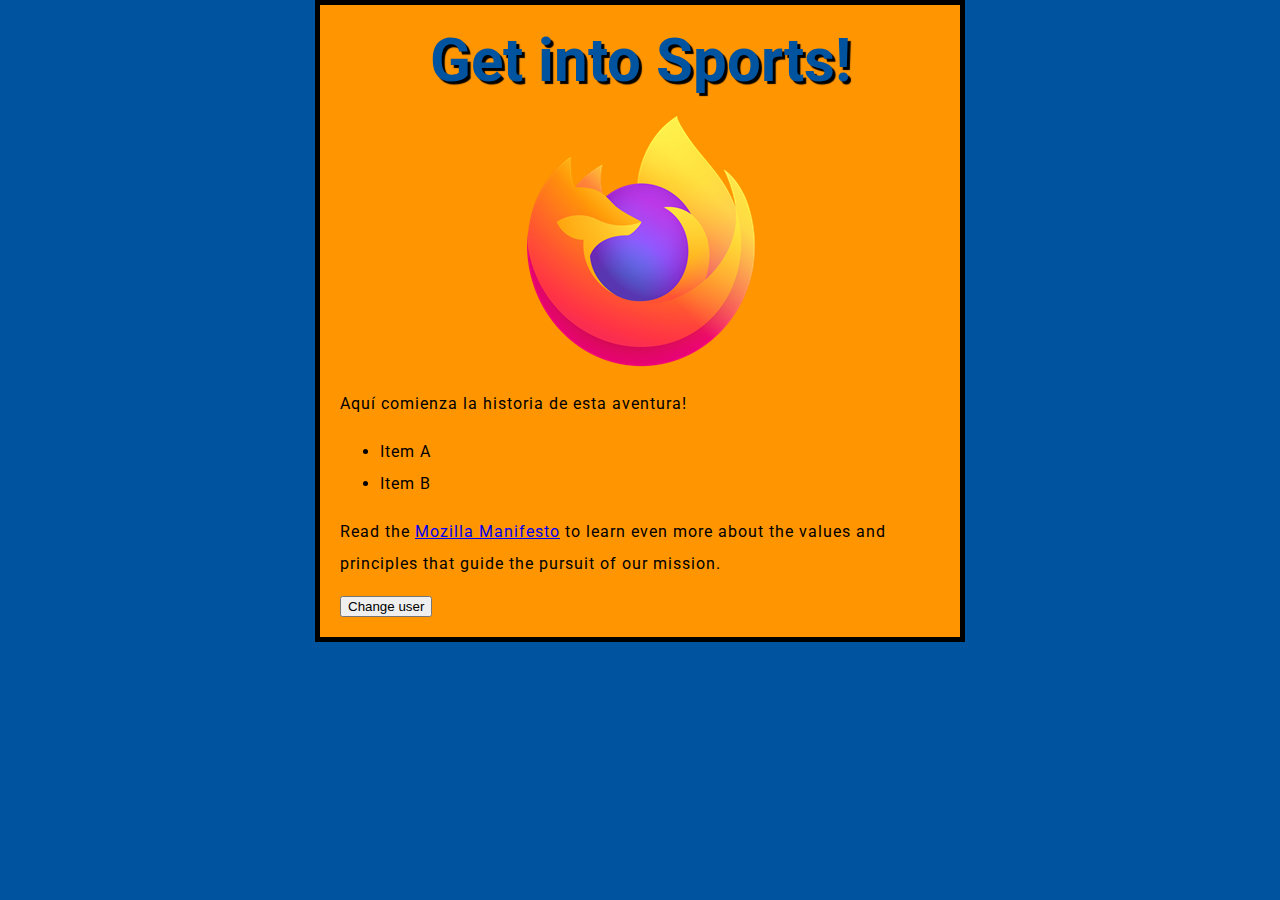
<file: mdn/html/introduction-to-html/getting-started/index.html>
<!DOCTYPE html>
<html>

<head>
    <meta charset='utf-8'>
    <meta http-equiv='X-UA-Compatible' content='IE=edge'>
    <title>Page Title</title>
    <meta name='viewport' content='width=device-width, initial-scale=1'>
    <link rel='stylesheet' type='text/css' media='screen' href='styles/style.css'>
    <link rel="preconnect" href="https://fonts.googleapis.com">
    <link rel="preconnect" href="https://fonts.gstatic.com" crossorigin>
    <link href="https://fonts.googleapis.com/css2?family=Hubballi&family=Roboto:wght@300;500;700&display=swap"
        rel="stylesheet">
</head>

<body>
    <h1>Get into Sports!</h1>
    <!-- <img src="images/lucas-andrade-D4vfn2GTJXA-unsplash.jpg" alt="My test image"> -->
    <img src="images/firefox-icon.png" alt="The Firefox logo: a flaming fox surrounding the Earth.">
    <p>Aquí comienza la historia de esta aventura!</p>
    <ul>
        <li>Item A</li>
        <li>Item B</li>
    </ul>
    <p>Read the <a href="https://www.mozilla.org/en-US/about/manifesto/">Mozilla Manifesto</a> to learn even more about
        the values and principles that guide the pursuit of our mission.</p>
    <button>Change user</button>
    <script src='scripts/main.js'></script>
</body>

</html>
</file>
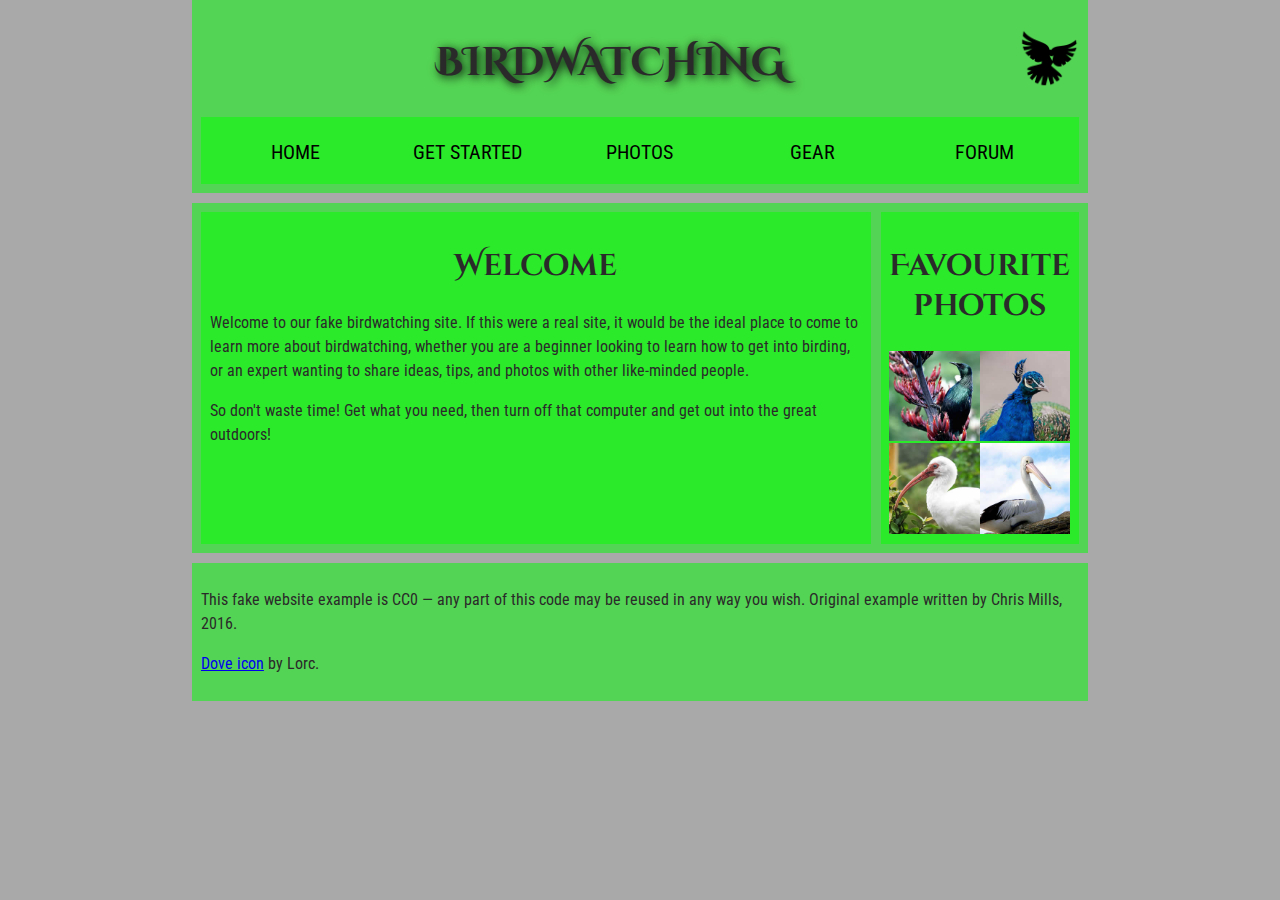
<file: mdn/html/introduction-to-html/structuring-a-page-of-content/index.html>
<!DOCTYPE html>
<html lang="en">
  <head>
    <meta charset="utf-8">
    <title>Birdwatching</title>
    <link href="https://fonts.googleapis.com/css?family=Roboto+Condensed:300%7CCinzel+Decorative:700" rel="stylesheet">
    <link type="text/css" rel="stylesheet" href="style.css">

    <!--[if lt IE 9]>
      <script src="https://cdnjs.cloudflare.com/ajax/libs/html5shiv/3.7.3/html5shiv.js"></script>
    <![endif]-->
  </head>

  <body>

      <header>
        <h1>Birdwatching</h1>
        <img src="dove.png" alt="a simple dove logo">

        <nav>
          <ul>
            <li><span>Home</span></li>
            <li><a href="#">Get started</a></li>
            <li><a href="#">Photos</a></li>
            <li><a href="#">Gear</a></li>
            <li><a href="#">Forum</a></li>
          </ul>
        </nav>

      </header>   
      
      <main>
        <article>
          <h2>Welcome</h2>

          <p>Welcome to our fake birdwatching site. If this were a real site, it would be the ideal place to come to learn more about birdwatching, whether you are a beginner looking to learn how to get into birding, or an expert wanting to share ideas, tips, and photos with other like-minded people.</p>

          <p>So don't waste time! Get what you need, then turn off that computer and get out into the great outdoors!</p>
        </article>
        
        <aside>
          <h2>Favourite photos</h2>

          <a href="favorite-1.jpg"><img src="favorite-1_th.jpg" alt="Small black bird, black claws, long black slender beak, links to larger version of the image"></a>
          <a href="favorite-2.jpg"><img src="favorite-2_th.jpg" alt="Top half of a pretty bird with bright blue plumage on neck, light colored beak, blue headdress, links to larger version of the image"></a>
          <a href="favorite-3.jpg"><img src="favorite-3_th.jpg" alt="Top half of a large bird with white plumage, very long curved narrow light colored break, links to larger version of the image"></a>
          <a href="favorite-4.jpg"><img src="favorite-4_th.jpg" alt="Large bird, mostly white plumage with black plumage on back and rear, long straight white beak, links to larger version of the image"></a>    
        </aside>
      </main>
     
      <footer>
        <p>This fake website example is CC0 — any part of this code may be reused in any way you wish. Original example written by Chris Mills, 2016.</p>

        <p><a href="http://game-icons.net/lorc/originals/dove.html">Dove icon</a> by Lorc.</p>

      </footer>
      
  </body>
</html>
</file>
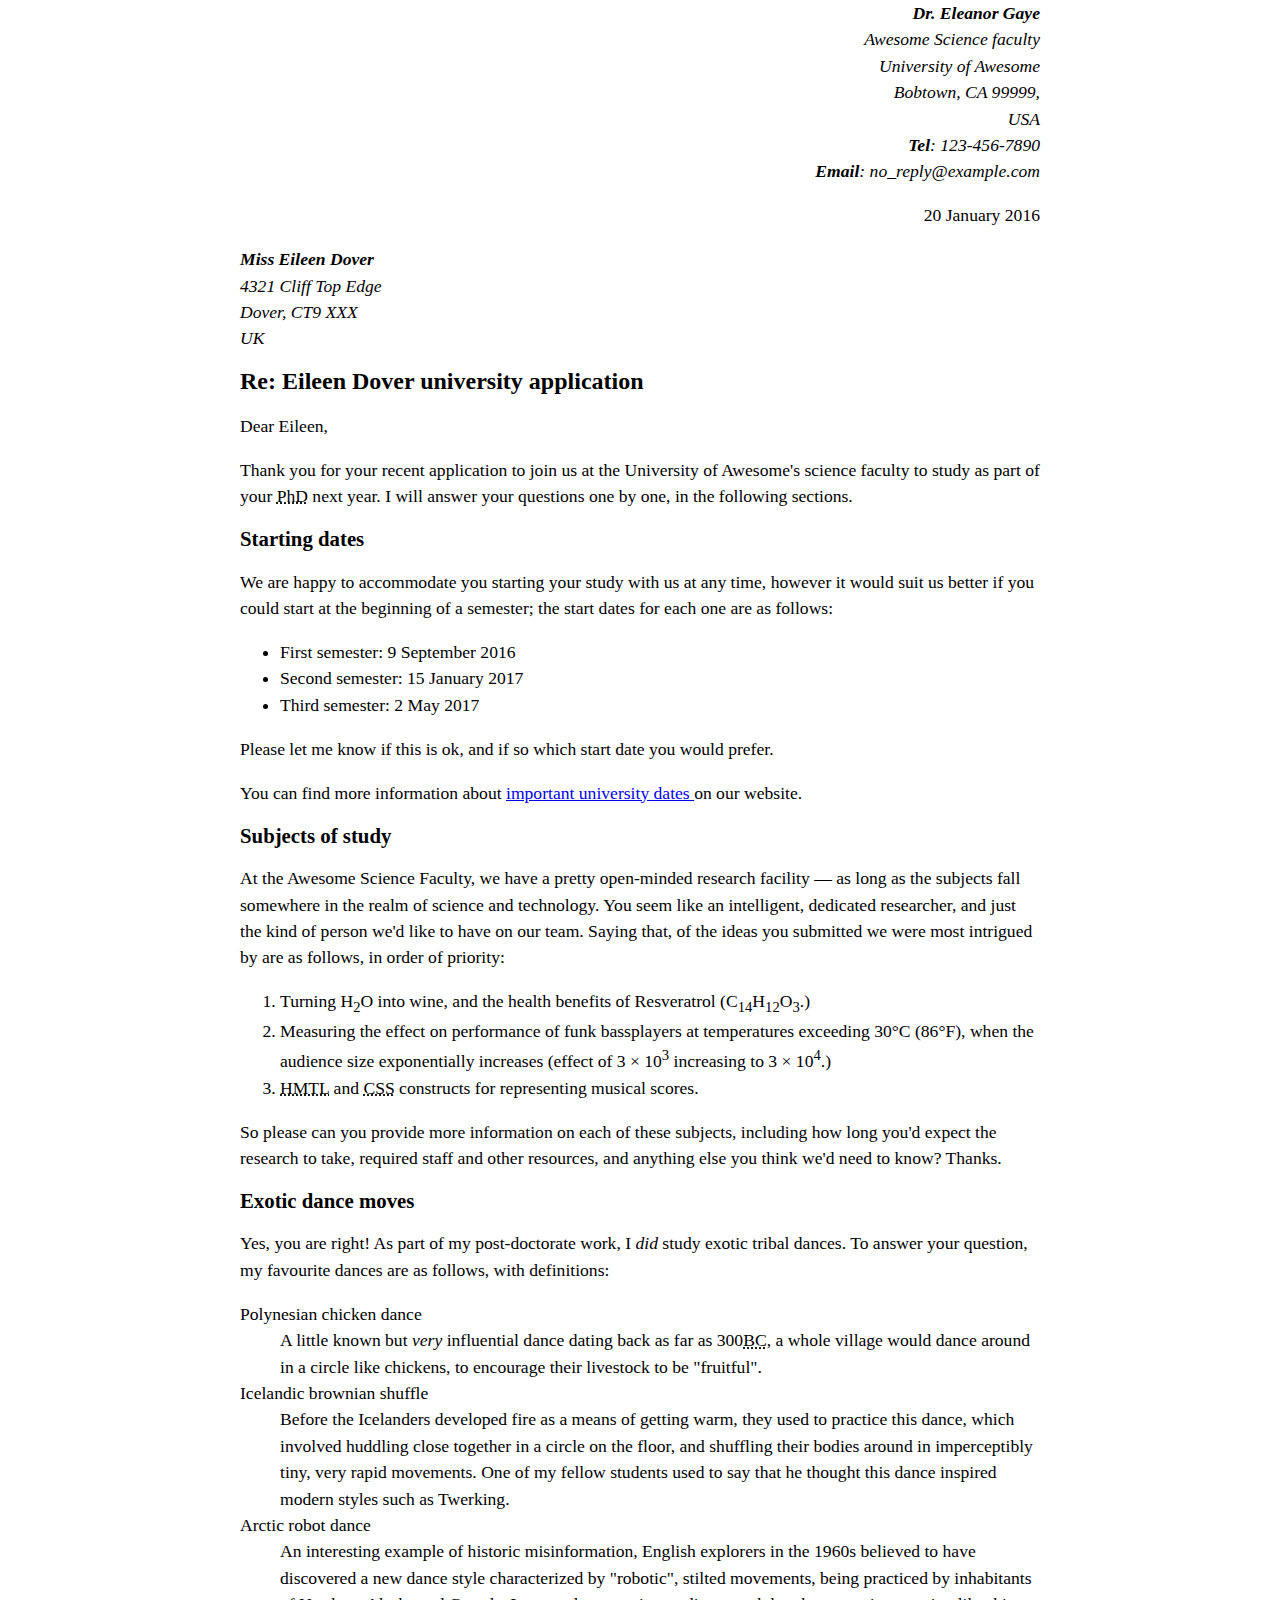
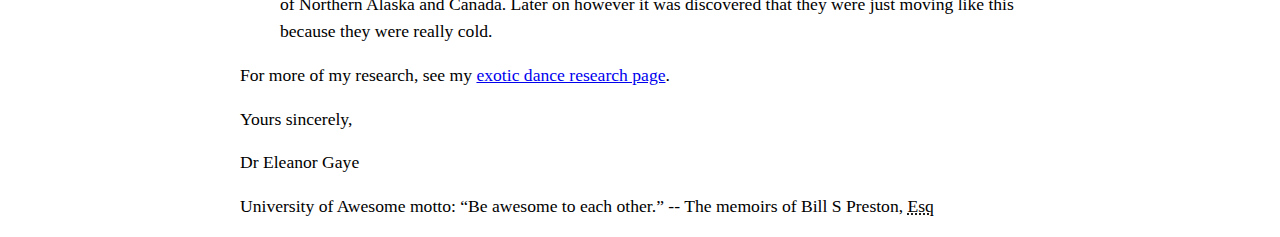
<file: mdn/html/introduction-to-html/marking-up-a-letter/letter.html>
<!DOCTYPE html>
<html lang="en">

<head>
    <meta charset="UTF-8">
    <meta name="author" content="Dr. Eleanor Gaye">
    <meta http-equiv="X-UA-Compatible" content="IE=edge">
    <meta name="viewport" content="width=device-width, initial-scale=1.0">
    <link rel="stylesheet" type="text/css" href="styles/style.css">
    <title>Letter</title>
</head>

<body>
    <address class="sender-column">
        <strong>Dr. Eleanor Gaye</strong><br />
        Awesome Science faculty<br />
        University of Awesome<br />
        Bobtown, CA 99999,<br />
        USA<br />
        <strong>Tel</strong>: 123-456-7890<br />
        <strong>Email</strong>: no_reply@example.com <br />
    </address>

    <p class="sender-column">
        <time datetime="2016-01-20">20 January 2016</time>
    </p>

    <address>
        <strong>Miss Eileen Dover</strong><br />
        4321 Cliff Top Edge<br />
        Dover, CT9 XXX<br />
        UK<br />
    </address>


    <h1>Re: Eileen Dover university application</h1>

    <p>
        Dear Eileen,
    </p>
    <p>
        Thank you for your recent application to join us at the University of Awesome's science faculty to study as part
        of
        your <abbr title="Doctor of Philosophy">PhD</abbr> next year. I will answer your questions one by one, in the
        following sections.
    </p>


    <h2>Starting dates</h2>

    <p>We are happy to accommodate you starting your study with us at any time, however it would suit us better if you
        could start at the beginning of a semester; the start dates for each one are as follows:</p>

    <ul>
        <li>First semester: <time datetime="2016-09-09">9 September 2016</time></li>
        <li>Second semester: <time datetime="2017-01-15">15 January 2017</time></li>
        <li>Third semester: <time datetime="2017-05-02">2 May 2017</time></li>
    </ul>

    <p>
        Please let me know if this is ok, and if so which start date you would prefer.
    </p>

    <p>
        You can find more information about <a href="http://example.com" title="important university dates">important
            university dates </a> on our website.
    </p>

    <h2>Subjects of study</h2>

    <p>
        At the Awesome Science Faculty, we have a pretty open-minded research facility — as long as the subjects fall
        somewhere in the realm of science and technology. You seem like an intelligent, dedicated researcher, and just
        the kind of person we'd like to have on our team. Saying that, of the ideas you submitted we were most intrigued
        by are as follows, in order of priority:
    </p>

    <ol>
        <li>Turning H<sub>2</sub>O into wine, and the health benefits of Resveratrol
            (C<sub>14</sub>H<sub>12</sub>O<sub>3</sub>.)</li>
        <li>Measuring the effect on performance of funk bassplayers at temperatures exceeding 30°C (86°F), when the
            audience size exponentially increases (effect of 3 × 10<sup>3</sup> increasing to 3 × 10<sup>4</sup>.)</li>
        <li><abbr title="HyperText Markup Language">HMTL</abbr> and <abbr title="Cascading Style Sheets">CSS</abbr>
            constructs for representing musical scores.</li>
    </ol>

    <p>
        So please can you provide more information on each of these subjects, including how long you'd expect the
        research
        to take, required staff and other resources, and anything else you think we'd need to know? Thanks.
    </p>

    <h2>Exotic dance moves</h2>

    <p>
        Yes, you are right! As part of my post-doctorate work, I <em>did</em> study exotic tribal dances. To answer your
        question, my
        favourite dances are as follows, with definitions:
    </p>

    <dl>
        <dt>Polynesian chicken dance</dt>
        <dd>
            A little known but <em>very</em> influential dance dating back as far as 300<abbr
                title="Before Christ">BC</abbr>, a
            whole village would dance around in a
            circle like chickens, to encourage their livestock to be "fruitful".
        </dd>
        <dt>Icelandic brownian shuffle</dt>
        <dd>
            Before the Icelanders developed fire as a means of getting warm, they used to practice this dance, which
            involved
            huddling close together in a circle on the floor, and shuffling their bodies around in imperceptibly tiny,
            very
            rapid movements. One of my fellow students used to say that he thought this dance inspired modern styles
            such as
            Twerking.
        </dd>
        <dt>Arctic robot dance</dt>
        <dd>
            An interesting example of historic misinformation, English explorers in the 1960s believed to have
            discovered a new
            dance style characterized by "robotic", stilted movements, being practiced by inhabitants of Northern Alaska
            and
            Canada. Later on however it was discovered that they were just moving like this because they were really
            cold.
        </dd>
    </dl>

    <p>
        For more of my research, see my <a href="http://www.example.com" aria-label="Dr Gaye's exotic dance research">exotic dance research page</a>.
    </p>

    <p>Yours sincerely,</p>
    <p>Dr Eleanor Gaye</p>
    <p>University of Awesome motto: <q>Be awesome to each other.</q> -- <cit>The memoirs of
            Bill S Preston, <abbr title="Esquire">Esq</abbr></cite></p>

</body>

</html>
</file>
<file: mdn/html/introduction-to-html/getting-started/styles/style.css>
/* p, li, h1 {
    color: red;
    width: 500px;
    border: 1px solid black;
} */

html {
    font-size: 10px;
    font-family: Roboto, sans-serif;
}

h1 {
    font-size: 60px;
    text-align: center;
}

p, li {
    font-size: 16px;
    line-height: 2;
    letter-spacing: 1px;
}

html {
    background-color: #00539F;
}

body {
    width: 600px;
    margin: 0 auto;
    background-color: #FF9500;
    padding: 0 20px 20px 20px;
    border: 5px solid black;

}

h1 {
    margin: 0;
    padding: 20px 0;
    color: #00539F;
    text-shadow: 3px 3px 1px black;
}

img {
    display: block;
    margin: 0 auto;
    /* width: 600px; */
}
</file>
<file: mdn/html/introduction-to-html/structuring-a-page-of-content/style.css>
/* || General setup */

html, body {
  margin: 0;
  padding: 0;
}

html {
  font-size: 10px;
  background-color: #a9a9a9;
}

body {
  width: 70%;
  min-width: 800px;
  margin: 0 auto;
}

/* || typography */

h1, h2, h3 {
  font-family: 'Cinzel Decorative', cursive;
  color: #2a2a2a;
}

p, input, li {
  font-family: 'Roboto Condensed', sans-serif;
  color: #2a2a2a;
}

h1 {
  font-size: 4rem;
  text-align: center;
  text-shadow: 2px 2px 10px black;
}

h2 {
  font-size: 3rem;
  text-align: center;
}

h3 {
  font-size: 2.2rem;
}

p, li {
  font-size: 1.6rem;
  line-height: 1.5;
}

/* || header layout */

header {
  margin-bottom: 10px;
  display: flex;
  flex-flow: row wrap;
}

body > * {
  background-color: red;
  padding: 1%;
}

main, header, nav, article, aside, footer, section {
  background-color: rgba(0,255,0,0.5);
  padding: 1%;
}

h1 {
  flex: 5;
  text-transform: uppercase;
}

header img {
  display: block;
  height: 60px;
  padding-top: 20.15px;
}

nav {
  height: 50px;
  flex: 100%;
  display: flex;
}

nav ul {
  padding: 0;
  list-style-type: none;
  flex: 2;
  display: flex;
}

nav li {
  display: inline;
  text-align: center;
  flex: 1;
}

nav a, nav span {
  display: inline-block;
  font-size: 2rem;
  height: 3rem;
  line-height: 1.7;
  text-transform: uppercase;
  text-decoration: none;
  color: black;

}

/* || main layout */

main {
  display: flex;
}

article, section {
  flex: 4;
}

aside {
  flex: 1;
  margin-left: 10px;
  padding: 1%;
}

aside a {
  display: block;
  float: left;
  width: 50%;
}

aside img {
  max-width: 100%;
}

footer {
  margin-top: 10px;
}
</file>
<file: mdn/html/introduction-to-html/marking-up-a-letter/styles/style.css>
body {
    max-width: 800px;
    margin: 0 auto;
  }
  
  .sender-column {
    text-align: right;
  }
  
  h1 {
    font-size: 1.5em;
  }
  
  h2 {
    font-size: 1.3em;
  }
  
  p,ul,ol,dl,address {
    font-size: 1.1em;
  }
  
  p, li, dd, dt, address {
    line-height: 1.5;
  }
</file>
